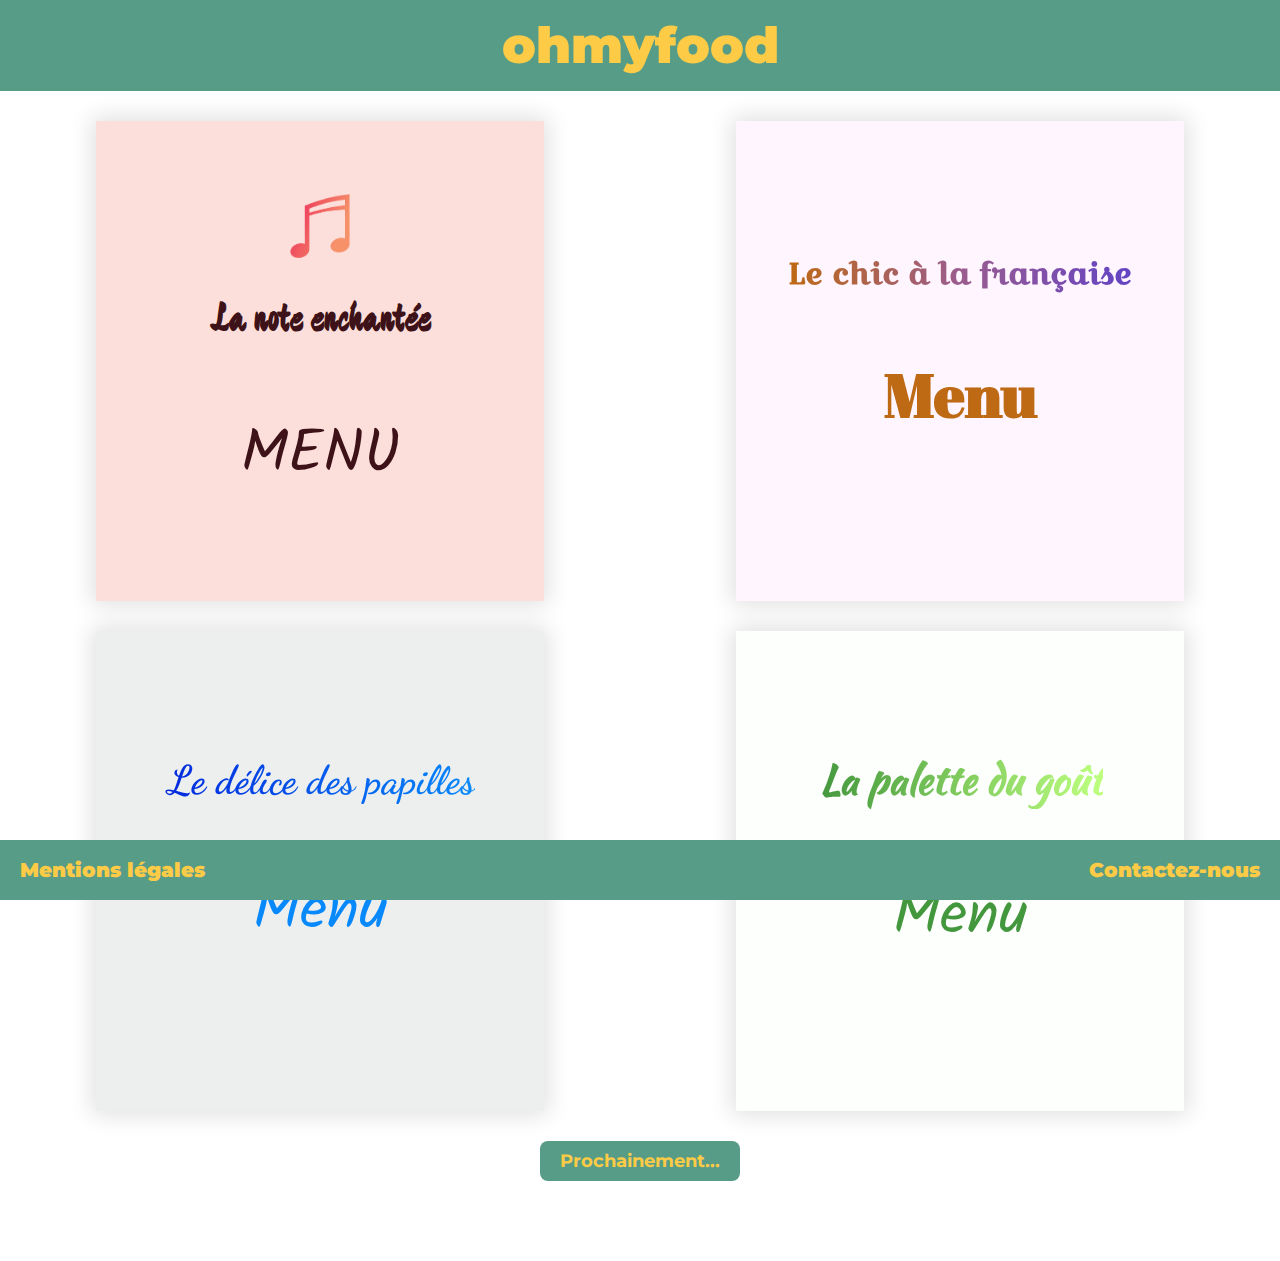
<file: index.html>
<!DOCTYPE html>
<html lang="fr">
    <head>
        <meta charset="utf-8">
        <meta name="viewport" content="width=device-width, initial-scale=1">
        <title>Ohmyfood</title>
        <link rel="stylesheet" type="text/css" href="css/style.css">
        <link href="https://fonts.googleapis.com/css2?family=Kaushan+Script&display=swap" rel="stylesheet">
        <link href="https://fonts.googleapis.com/css?family=Croissant+One&display=swap" rel="stylesheet">
        <link href="https://fonts.googleapis.com/css?family=Devonshire&display=swap" rel="stylesheet">
        <link href="https://fonts.googleapis.com/css?family=Montserrat:700&display=swap" rel="stylesheet"> 
        <link href="https://fonts.googleapis.com/css?family=Dancing+Script&display=swap" rel="stylesheet">
        <link href="https://fonts.googleapis.com/css?family=Kalam&display=swap" rel="stylesheet">
        <link href="https://fonts.googleapis.com/css?family=Abril+Fatface&display=swap" rel="stylesheet">
        <link href="https://fonts.googleapis.com/css?family=Gelasio&display=swap" rel="stylesheet">
    </head>
    <body>
        <header class="backgroundedcontent">
            <h1><a href="index.html" class="backgroundedcontent logo">ohmyfood</a></h1>
        </header>
        <main class="containermenu">
            <section class="containermenu1_2 ">
                <div class="containermenu1_2--note menu">
                    <a href="menu1.html" class="titre--lien note">
                        <div class="contenu">
                            <img class="note1" src="Images/note_musique.png" alt="note de musique"/>
                            <h2 class="note">La note enchantée</h2>
                            <p>MENU</p>
                        </div>
                    </a>
                </div>
                <div class="containermenu1_2--chic menu">
                    <a href="menu2.html" class="titre--lien chic">
                        <div class="contenu">
                            <h2 class="chic">Le chic à la française</h2>
                            <p>Menu</p>
                        </div>
                    </a>
                </div>
            </section>
            <section class="containermenu3_4"> 
                <div class="containermenu3_4--delice menu">
                    <a href="menu3.html" class="titre--lien delice">
                        <div class="contenu">
                            <h2 class="delice">Le délice des papilles</h2>
                            <p>Menu</p>
                        </div>
                    </a>
                </div>
                <div class="containermenu3_4--palette menu">
                    <a href="menu4.html" class="titre--lien palette">
                        <div class="contenu">
                            <h2 class="palette">La palette du goût</h2>
                            <p>Menu</p>
                        </div>
                    </a>
                </div>
            </section>
        </main><!--fin container menu-->
        <div class="backgroundedcontent prochain">
            <p> Prochainement  <span>.</span><span>.</span><span>.</span></p>
        </div><!--fin prochainement-->
        <footer class="backgroundedcontent foot">
            <div>
                <a href="mention.html" class="backgroundedcontent foot__lien--animation">Mentions légales</a>
            </div>
            <div>
                <a href="mailto:ohmyfood@ooo.com" class="backgroundedcontent foot__lien--animation">Contactez-nous</a>
            </div>
        </footer>
    </body>
</html>
</file>
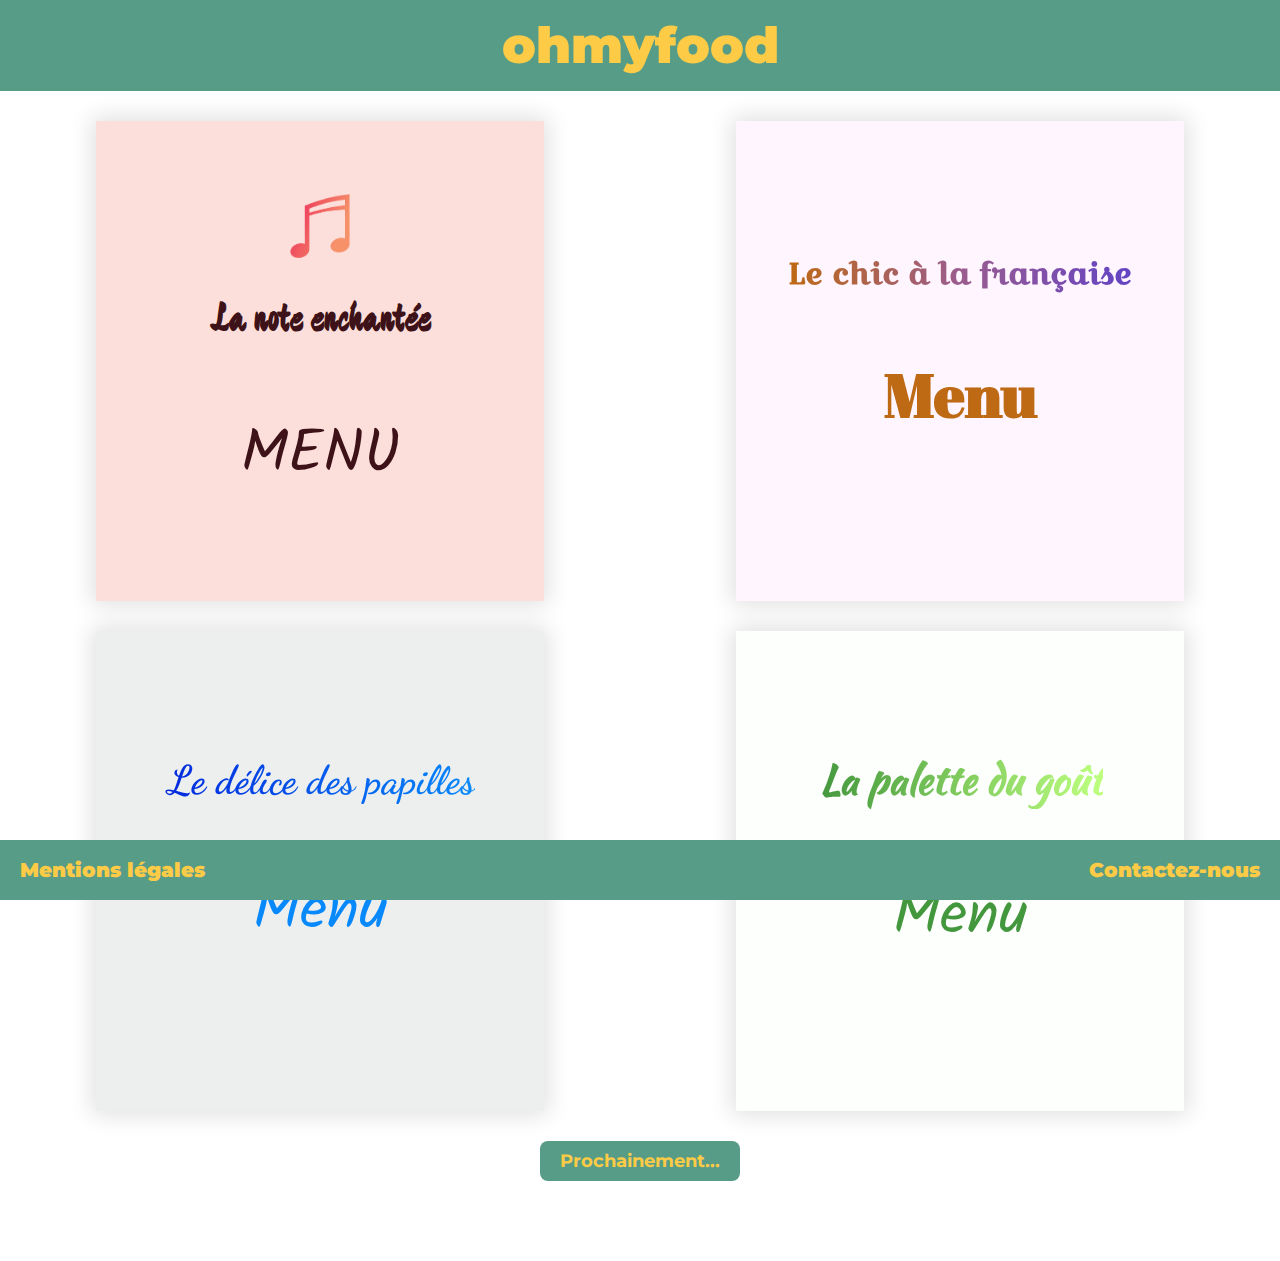
<file: accueil.html>
<!DOCTYPE html>
<html lang="fr">
    <head>
        <meta charset="utf-8">
        <meta name="viewport" content="width=device-width, initial-scale=1">
        <title>Ohmyfood</title>
        <link rel="stylesheet" type="text/css" href="css/style.css">
        <link href="https://fonts.googleapis.com/css2?family=Kaushan+Script&display=swap" rel="stylesheet">
        <link href="https://fonts.googleapis.com/css?family=Croissant+One&display=swap" rel="stylesheet">
        <link href="https://fonts.googleapis.com/css?family=Devonshire&display=swap" rel="stylesheet">
        <link href="https://fonts.googleapis.com/css?family=Montserrat:700&display=swap" rel="stylesheet"> 
        <link href="https://fonts.googleapis.com/css?family=Dancing+Script&display=swap" rel="stylesheet">
        <link href="https://fonts.googleapis.com/css?family=Kalam&display=swap" rel="stylesheet">
        <link href="https://fonts.googleapis.com/css?family=Abril+Fatface&display=swap" rel="stylesheet">
        <link href="https://fonts.googleapis.com/css?family=Gelasio&display=swap" rel="stylesheet">
    </head>
    <body>
        <header class="backgroundedcontent">
            <h1><a href="accueil.html" class="backgroundedcontent logo">ohmyfood</a></h1>
        </header>
        <main class="containermenu">
            <section class="containermenu1_2 ">
                <div class="containermenu1_2--note menu">
                    <a href="menu1.html" class="titre--lien note">
                        <div class="contenu">
                            <img class="note1" src="Images/note_musique.png" alt="note de musique"/>
                            <h2 class="note">La note enchantée</h2>
                            <p>MENU</p>
                        </div>
                    </a>
                </div>
                <div class="containermenu1_2--chic menu">
                    <a href="menu2.html" class="titre--lien chic">
                        <div class="contenu">
                            <h2 class="chic">Le chic à la française</h2>
                            <p>Menu</p>
                        </div>
                    </a>
                </div>
            </section>
            <section class="containermenu3_4"> 
                <div class="containermenu3_4--delice menu">
                    <a href="menu3.html" class="titre--lien delice">
                        <div class="contenu">
                            <h2 class="delice">Le délice des papilles</h2>
                            <p>Menu</p>
                        </div>
                    </a>
                </div>
                <div class="containermenu3_4--palette menu">
                    <a href="menu4.html" class="titre--lien palette">
                        <div class="contenu">
                            <h2 class="palette">La palette du goût</h2>
                            <p>Menu</p>
                        </div>
                    </a>
                </div>
            </section>
        </main><!--fin container menu-->
        <section class="backgroundedcontent prochain">
            <p> Prochainement  <span>.</span><span>.</span><span>.</span></p>
        </section>
        <footer class="backgroundedcontent foot">
            <div>
                <a href="mention.html" class="backgroundedcontent foot__lien--animation">Mentions légales</a>
            </div>
            <div>
                <a href="mailto:ohmyfood@ooo.com" class="backgroundedcontent foot__lien--animation">Contactez-nous</a>
            </div>
        </footer>
    </body>
</html>
</file>
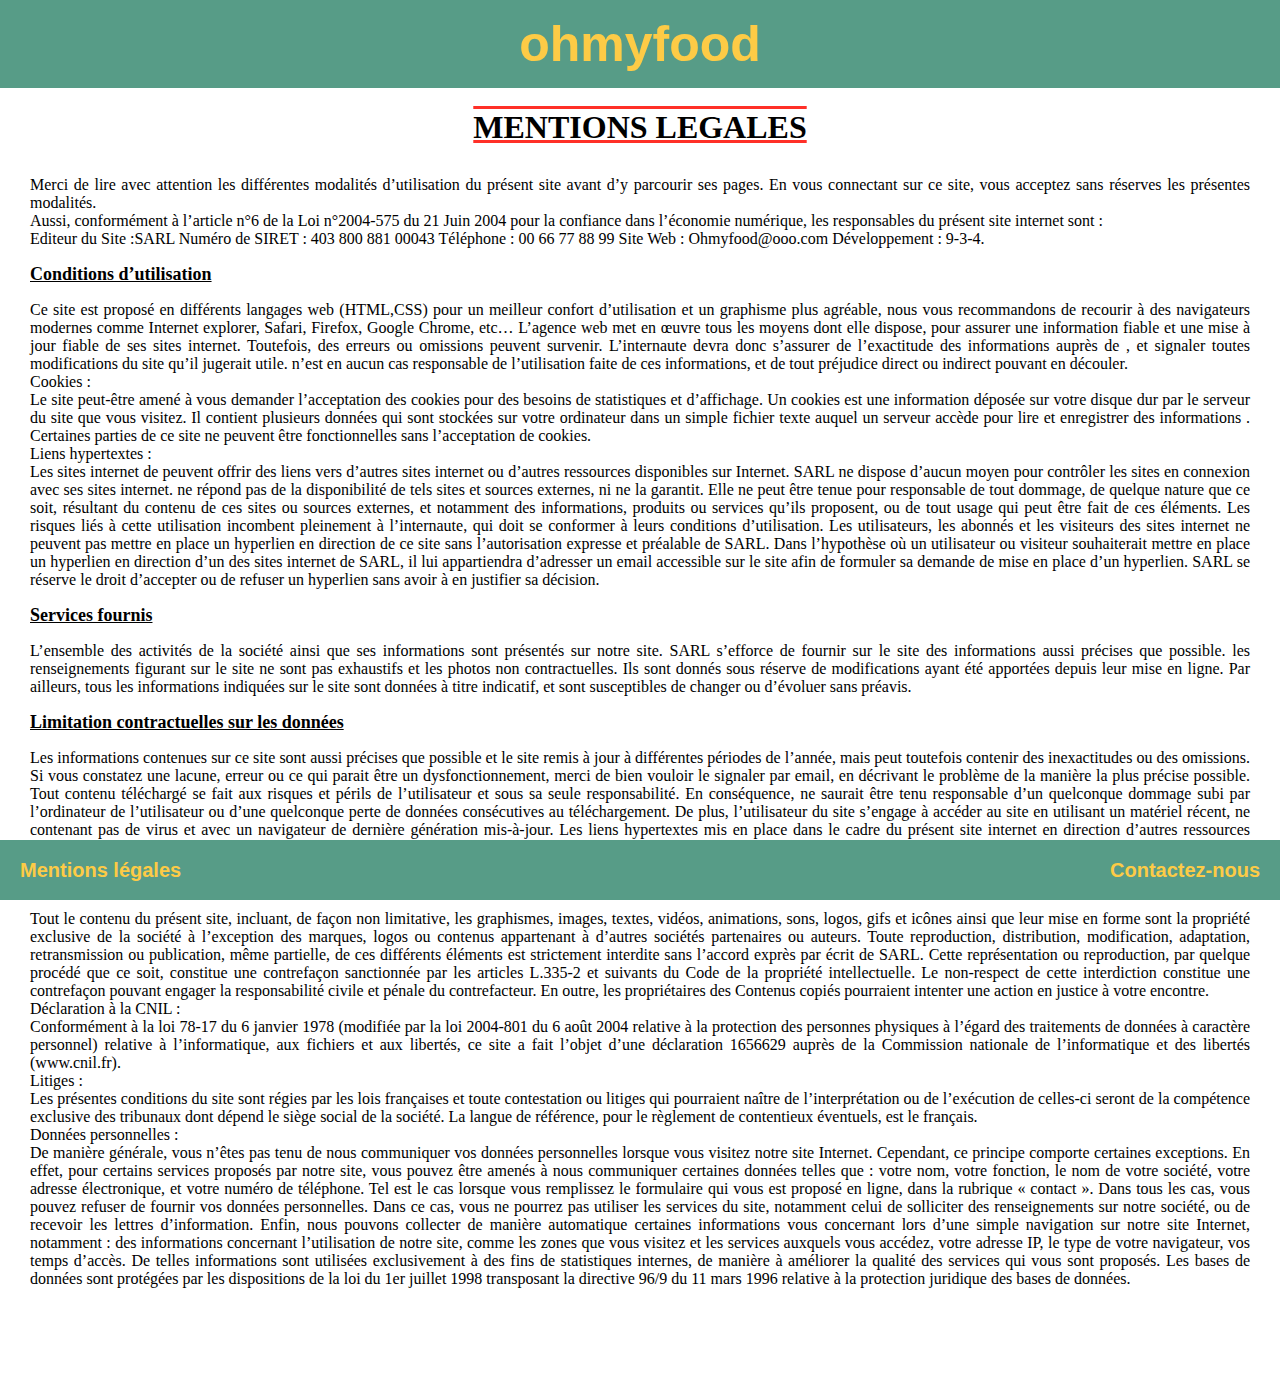
<file: mention.html>
<!DOCTYPE html>
<html lang="fr">
<head>
    <meta charset="UTF-8">
    <meta name="viewport" content="width=device-width, initial-scale=1.0">
    <link rel="stylesheet" type="text/css" href="css/style.css">  
    <title>Mentions legales</title>
</head>
<body>
    <header class="backgroundedcontent">
        <a href="index.html" class="backgroundedcontent logo">ohmyfood</a>
    </header> 
        <h1 class="mentionslegales">MENTIONS LEGALES</h1>
    <article class="mentions">
        <p class="text">Merci de lire avec attention les différentes modalités d’utilisation du présent site avant d’y parcourir ses pages. 
        En vous connectant sur ce site, vous acceptez sans réserves les présentes modalités.</br>
        Aussi, conformément à l’article n°6 de la Loi n°2004-575 du 21 Juin 2004 pour la confiance dans l’économie numérique, les responsables du présent site internet sont :</br>
        Editeur du Site :SARL  Numéro de SIRET : 403 800 881 00043 Téléphone :  00 66 77 88 99 Site Web : Ohmyfood@ooo.com Développement : 9-3-4.</p>          
        <h2 class="paragraphs">Conditions d’utilisation</h2>
            <p class="text">Ce site est proposé en différents langages web (HTML,CSS) pour un meilleur confort d’utilisation et un graphisme plus agréable, nous vous recommandons de recourir à des navigateurs modernes comme Internet explorer, Safari, Firefox, Google Chrome, etc…
            L’agence web met en œuvre tous les moyens dont elle dispose, pour assurer une information fiable et une mise à jour fiable de ses sites internet. Toutefois, des erreurs ou omissions peuvent survenir. 
            L’internaute devra donc s’assurer de l’exactitude des informations auprès de , et signaler toutes modifications du site qu’il jugerait utile. n’est en aucun cas responsable de l’utilisation faite de ces informations, et de tout préjudice direct ou indirect pouvant en découler.</br>
            Cookies :</br>
            Le site peut-être amené à vous demander l’acceptation des cookies pour des besoins de statistiques et d’affichage. 
            Un cookies est une information déposée sur votre disque dur par le serveur du site que vous visitez. Il contient plusieurs données qui sont stockées sur votre ordinateur dans un simple fichier texte auquel un serveur accède pour lire et enregistrer des informations . 
            Certaines parties de ce site ne peuvent être fonctionnelles sans l’acceptation de cookies.</br>
            Liens hypertextes :</br>
            Les sites internet de peuvent offrir des liens vers d’autres sites internet ou d’autres ressources disponibles sur Internet. SARL ne dispose d’aucun moyen pour contrôler les sites en connexion avec ses sites internet. ne répond pas de la disponibilité de tels sites et sources externes, ni ne la garantit. 
            Elle ne peut être tenue pour responsable de tout dommage, de quelque nature que ce soit, résultant du contenu de ces sites ou sources externes, et notamment des informations, produits ou services qu’ils proposent, ou de tout usage qui peut être fait de ces éléments.
            Les risques liés à cette utilisation incombent pleinement à l’internaute, qui doit se conformer à leurs conditions d’utilisation.
            Les utilisateurs, les abonnés et les visiteurs des sites internet  ne peuvent pas mettre en place un hyperlien en direction de ce site sans l’autorisation expresse et préalable de SARL.
            Dans l’hypothèse où un utilisateur ou visiteur souhaiterait mettre en place un hyperlien en direction d’un des sites internet de SARL, il lui appartiendra d’adresser un email accessible sur le site afin de formuler sa demande de mise en place d’un hyperlien. 
            SARL se réserve le droit d’accepter ou de refuser un hyperlien sans avoir à en justifier sa décision.</p>
        <h2 class="paragraphs">Services fournis</h2>
            <p class="text">L’ensemble des activités de la société ainsi que ses informations sont présentés sur notre site.
            SARL s’efforce de fournir sur le site des informations aussi précises que possible. les renseignements figurant sur le site ne sont pas exhaustifs et les photos non contractuelles. 
            Ils sont donnés sous réserve de modifications ayant été apportées depuis leur mise en ligne. 
            Par ailleurs, tous les informations indiquées sur le site sont données à titre indicatif, et sont susceptibles de changer ou d’évoluer sans préavis.</p>
        <h2 class="paragraphs">Limitation contractuelles sur les données</h2>
            <p class="text">Les informations contenues sur ce site sont aussi précises que possible et le site remis à jour à différentes périodes de l’année, mais peut toutefois contenir des inexactitudes ou des omissions. Si vous constatez une lacune, erreur ou ce qui parait être un dysfonctionnement, merci de bien vouloir le signaler par email, en décrivant le problème de la manière la plus précise possible.
            Tout contenu téléchargé se fait aux risques et périls de l’utilisateur et sous sa seule responsabilité. En conséquence, ne saurait être tenu responsable d’un quelconque dommage subi par l’ordinateur de l’utilisateur ou d’une quelconque perte de données consécutives au téléchargement.
            De plus, l’utilisateur du site s’engage à accéder au site en utilisant un matériel récent, ne contenant pas de virus et avec un navigateur de dernière génération mis-à-jour.
            Les liens hypertextes mis en place dans le cadre du présent site internet en direction d’autres ressources présentes sur le réseau Internet ne sauraient engager la responsabilité de SARL.</p>
        <h2 class="paragraphs">Propriété intellectuelle</h2>
            <p class="text">Tout le contenu du présent site, incluant, de façon non limitative, les graphismes, images, textes, vidéos, animations, sons, logos, gifs et icônes ainsi que leur mise en forme sont la propriété exclusive de la société à l’exception des marques, logos ou contenus appartenant à d’autres sociétés partenaires ou auteurs.
            Toute reproduction, distribution, modification, adaptation, retransmission ou publication, même partielle, de ces différents éléments est strictement interdite sans l’accord exprès par écrit de SARL. Cette représentation ou reproduction, par quelque procédé que ce soit, constitue une contrefaçon sanctionnée par les articles L.335-2 et suivants du Code de la propriété intellectuelle.
            Le non-respect de cette interdiction constitue une contrefaçon pouvant engager la responsabilité civile et pénale du contrefacteur. En outre, les propriétaires des Contenus copiés pourraient intenter une action en justice à votre encontre.</br>
            Déclaration à la CNIL :</br>
            Conformément à la loi 78-17 du 6 janvier 1978 (modifiée par la loi 2004-801 du 6 août 2004 relative à la protection des personnes physiques à l’égard des traitements de données à caractère personnel) relative à l’informatique, aux fichiers et aux libertés, ce site a fait l’objet d’une déclaration 1656629 auprès de la Commission nationale de l’informatique et des libertés (www.cnil.fr).</br>
            Litiges :</br>
            Les présentes conditions du site sont régies par les lois françaises et toute contestation ou litiges qui pourraient naître de l’interprétation ou de l’exécution de celles-ci seront de la compétence exclusive des tribunaux dont dépend le siège social de la société. La langue de référence, pour le règlement de contentieux éventuels, est le français.</br>
            Données personnelles :</br>
            De manière générale, vous n’êtes pas tenu de nous communiquer vos données personnelles lorsque vous visitez notre site Internet.
            Cependant, ce principe comporte certaines exceptions. En effet, pour certains services proposés par notre site, vous pouvez être amenés à nous communiquer certaines données telles que : votre nom, votre fonction, le nom de votre société, votre adresse électronique, et votre numéro de téléphone. Tel est le cas lorsque vous remplissez le formulaire qui vous est proposé en ligne, dans la rubrique « contact ».
            Dans tous les cas, vous pouvez refuser de fournir vos données personnelles. Dans ce cas, vous ne pourrez pas utiliser les services du site, notamment celui de solliciter des renseignements sur notre société, ou de recevoir les lettres d’information.
            Enfin, nous pouvons collecter de manière automatique certaines informations vous concernant lors d’une simple navigation sur notre site Internet, notamment : des informations concernant l’utilisation de notre site, comme les zones que vous visitez et les services auxquels vous accédez, votre adresse IP, le type de votre navigateur, vos temps d’accès.
            De telles informations sont utilisées exclusivement à des fins de statistiques internes, de manière à améliorer la qualité des services qui vous sont proposés. Les bases de données sont protégées par les dispositions de la loi du 1er juillet 1998 transposant la directive 96/9 du 11 mars 1996 relative à la protection juridique des bases de données.</p>
    </article>
    <footer class="backgroundedcontent foot">
        <div>
            <a href="mention.html" class="backgroundedcontent foot__lien--animation">Mentions légales</a>
        </div>
        <div>
            <a href="mailto:ohmyfood@ooo.com" class="backgroundedcontent foot__lien--animation">Contactez-nous</a>
        </div>
    </footer>
</body>
</html>
</file>
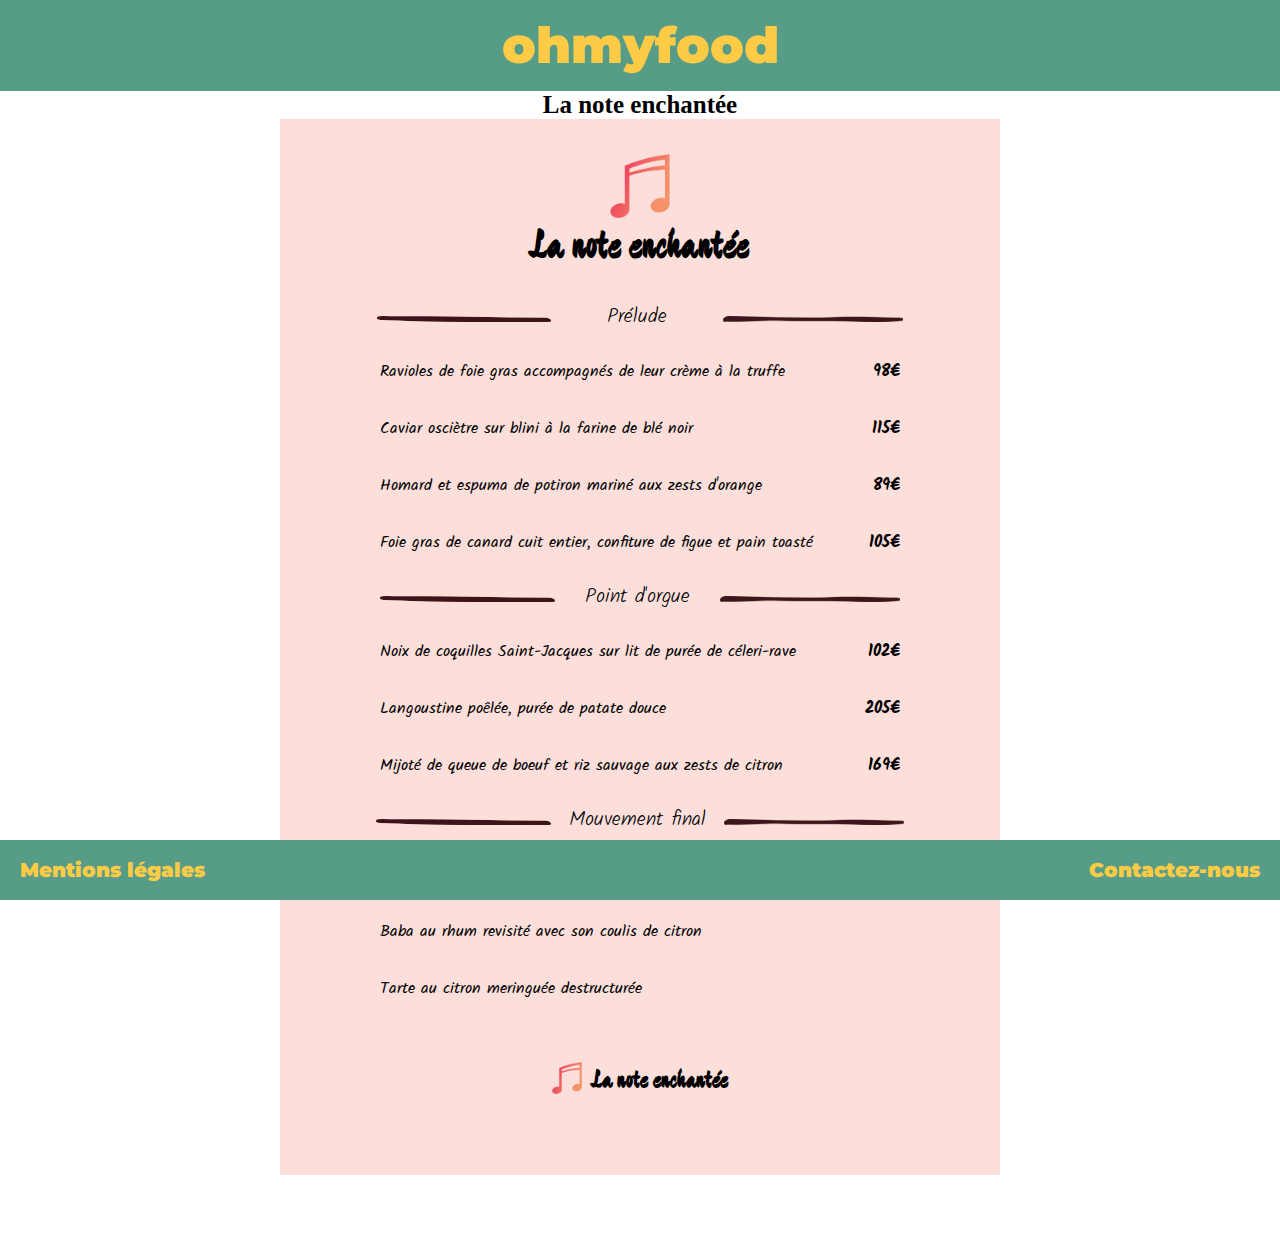
<file: menu1.html>
<!DOCTYPE html>
<html lang="fr">
<head>
    <meta charset="UTF-8">
    <meta name="viewport" content="width=device-width, initial-scale=1.0">
    <link rel="stylesheet" type="text/css" href="css/style.css">
    <link href="https://fonts.googleapis.com/css?family=Devonshire&display=swap" rel="stylesheet">
    <link href="https://fonts.googleapis.com/css?family=Montserrat:700&display=swap" rel="stylesheet">
    <link href="https://fonts.googleapis.com/css?family=Kalam&display=swap" rel="stylesheet">
    <title>La note enchantée</title>
</head>
    <body>
    <header class="backgroundedcontent">
        <a href="index.html" class="backgroundedcontent logo">ohmyfood</a>
    </header>    
    <aside class="titlemenu">La note enchantée</aside>
        <main class="containerprincipal note">
            <img class="note1" src="Images/note_musique.png" alt="note de musique"/>
            <h1 class="title note">La note enchantée</h1>
                <section class="description note">
                    <div class="center">
                        <img class="trait1note entree" src="Images/Trait1note.png" alt="trait séparateur"/>
                        <h2 class="etape entreenote">Prélude</h2>
                        <img class="trait2note entree" src="Images/Trait2note.png" alt="trait séparateur"/>
                    </div><!--fin center-->
                    <div class="containerentree">
                        <div class="container1">
                            <p class="entree">Ravioles de foie gras accompagnés de leur crème à la truffe</p>
                            <p class="prix">98€</p>
                        </div><!--fin container1-->
                        <div class="container2">
                            <p class="entree">Caviar osciètre sur blini à la farine de blé noir</p>
                            <p class="prix">115€</p>
                        </div><!--fin container2-->
                        <div class="container3">
                            <p class="entree">Homard et espuma de potiron mariné aux zests d'orange</p>
                            <p class="prix">89€</p>
                        </div><!--fin container3-->
                        <div class="container4">
                            <p class="entree">Foie gras de canard cuit entier, confiture de figue et pain toasté</p>
                            <p class="prix">105€</p>
                        </div><!--fin container4-->
                    </div><!--fin containerentree-->
                    <div class="center">
                        <img class="trait1note plat" src="Images/Trait1note.png" alt="trait séparateur"/>
                        <h2 class="etape platnote">Point d'orgue</h2>
                        <img class="trait2note plat" src="Images/Trait2note.png" alt="trait séparateur"/>
                    </div><!--fin center-->
                    <div class="containerplat">
                        <div class="container1">
                            <p class="plat">Noix de coquilles Saint-Jacques sur lit de purée de céleri-rave</p>
                            <p class="prix">102€</p>
                        </div><!--fin container1-->
                        <div class="container2">
                            <p class="plat">Langoustine poêlée, purée de patate douce</p>
                            <p class="prix">205€</p>
                        </div><!--fin container 2-->
                        <div class="container3">    
                            <p class="plat">Mijoté de queue de boeuf et riz sauvage aux zests de citron</p>
                            <p class="prix">169€</p>
                        </div><!--fin container3-->
                    </div><!--fin containerPlat-->
                    <div class="center">
                        <img class="trait1note dessert" src="Images/Trait1note.png" alt="trait séparateur"/>
                        <h2 class="etape dessertnote">Mouvement final</h2>
                        <img class="trait2note dessert" src="Images/Trait2note.png" alt="trait séparateur"/>
                    </div><!--fin center-->
                    <div class="containerdessert">
                        <p class="container1">Macaron noisette et chocolat, glace au caramel brun et sel de Guérande</p>
                        <p class="container2">Baba au rhum revisité avec son coulis de citron</p>
                        <p class="container3">Tarte au citron meringuée destructurée</p>
                    </div><!--fin container dessert-->
                </section> <!--fin description-->          
            <aside class="notemusic">
                <img class="note2" src="Images/note_musique.png" alt="note de musique"/>  <span class="note"> La note enchantée</span>
            </aside><!--fin notemusic-->        
        </main><!--fin containerprincipal-->        
        <footer class="backgroundedcontent foot">
            <div>
                <a href="mention.html" class="backgroundedcontent foot__lien--animation">Mentions légales</a>
            </div><!--fin mention-->
            <div>
                <a href="mailto:ohmyfood@ooo.com" class="backgroundedcontent foot__lien--animation">Contactez-nous</a>
            </div><!--fin contact-->
        </footer>
    </body>
</html>
</file>
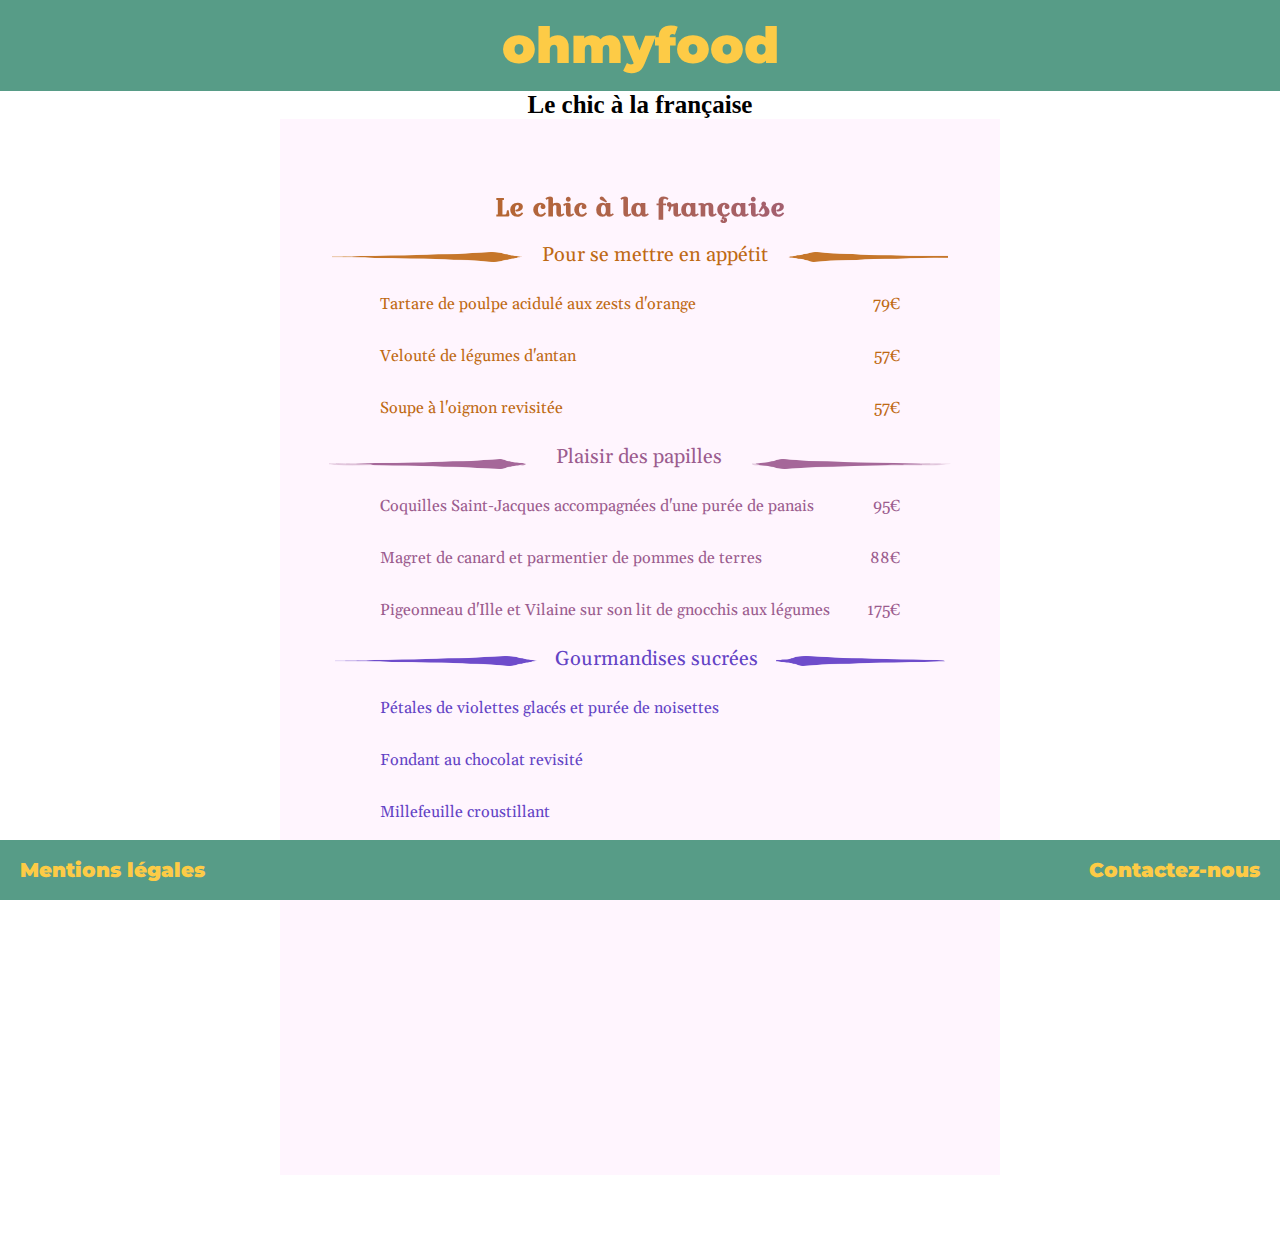
<file: menu2.html>
<!DOCTYPE html>
<html lang="fr">
<head>
    <meta charset="UTF-8">
    <meta name="viewport" content="width=device-width, initial-scale=1.0">
    <link rel="stylesheet" type="text/css" href="css/style.css">
    <link href="https://fonts.googleapis.com/css?family=Montserrat:700&display=swap" rel="stylesheet">
    <link href="https://fonts.googleapis.com/css?family=Croissant+One&display=swap" rel="stylesheet">
    <link href="https://fonts.googleapis.com/css?family=Gelasio&display=swap" rel="stylesheet">
    <title>Le chic à la française</title>
</head>
<body>
    <header class="backgroundedcontent">
        <a href="index.html" class="backgroundedcontent logo">ohmyfood</a>
    </header>
    <aside class="titlemenu">Le chic à la française</aside>
        <main class="containerprincipal chic">
            <h1 class="title chic">Le chic à la française</h1>
                <section class="description chic">
                    <div class="center">
                        <img class="trait1chic entree" src="Images/Trait1chic.png" alt="trait séparateur"/>
                        <h2 class="etape entreechic">Pour se mettre en appétit</h2>
                        <img class="trait2chic entree" src="Images/Trait2chic.png" alt="trait séparateur"/>
                    </div><!--fin center-->
                    <div class="containerentree chic">
                        <div class="container1">
                            <p class="entree">Tartare de poulpe acidulé aux zests d'orange</p>
                            <p class="prix">79€</p>
                        </div><!--fin container1-->
                        <div class="container2">
                            <p class="entree">Velouté de légumes d'antan</p>
                            <p class="prix">57€</p>
                        </div><!--fin container2-->
                        <div class="container3">
                            <p class="entree">Soupe à l'oignon revisitée</p>
                            <p class="prix">57€</p>
                        </div><!--fin caontainer3-->
                    </div><!--fin conatinerentree-->
                    <div class="center">
                        <img class="trait3chic plat" src="Images/Trait3chic.png" alt="trait séparateur"/>
                        <h2 class="etape platchic">Plaisir des papilles</h2>
                        <img class="trait4chic plat" src="Images/Trait4chic.png" alt="trait séparateur"/>
                    </div><!--fin center-->
                <div class="containerplat chic">
                    <div class="container1">
                        <p class="plat">Coquilles Saint-Jacques accompagnées d'une purée de panais</p>
                        <p class="prix">95€</p>
                    </div><!--fin container1-->
                    <div class="container2">
                        <p class="plat">Magret de canard et parmentier de pommes de terres</p>
                        <p class="prix">88€</p>
                    </div><!--fin container2-->
                    <div class="container3">
                        <p class="plat">Pigeonneau d'Ille et Vilaine sur son lit de gnocchis aux légumes</p>
                        <p class="prix">175€</p>
                    </div><!--fin cotainer3-->
                </div><!--fin cantainerplat-->
                <div class="center">
                    <img class="trait5chic dessert" src="Images/Trait5chic.png" alt="trait séparateur"/>
                    <h2 class="etape dessertchic">Gourmandises sucrées</h2>
                    <img class="trait6chic dessert" src="Images/Trait6chic.png" alt="trait séparateur"/>
                </div><!--fin center-->
                <div class="containerdessert chic">
                    <p class="container1">Pétales de violettes glacés et purée de noisettes</p>
                    <p class="container2">Fondant au chocolat revisité</p>
                    <p class="container3">Millefeuille croustillant</p>
                </div><!--fin containerdessert-->
            </section><!--fin description-->
        </main><!--fin containerprincipal-->
        <footer class="backgroundedcontent foot">
            <div>
                <a href="mention.html" class="backgroundedcontent foot__lien--animation">Mentions légales</a>
            </div><!--fin mention-->
            <div>
                <a href="mailto:ohmyfood@ooo.com" class="backgroundedcontent foot__lien--animation">Contactez-nous</a>
            </div><!--fin contact-->
        </footer>
</body>
</html>
</file>
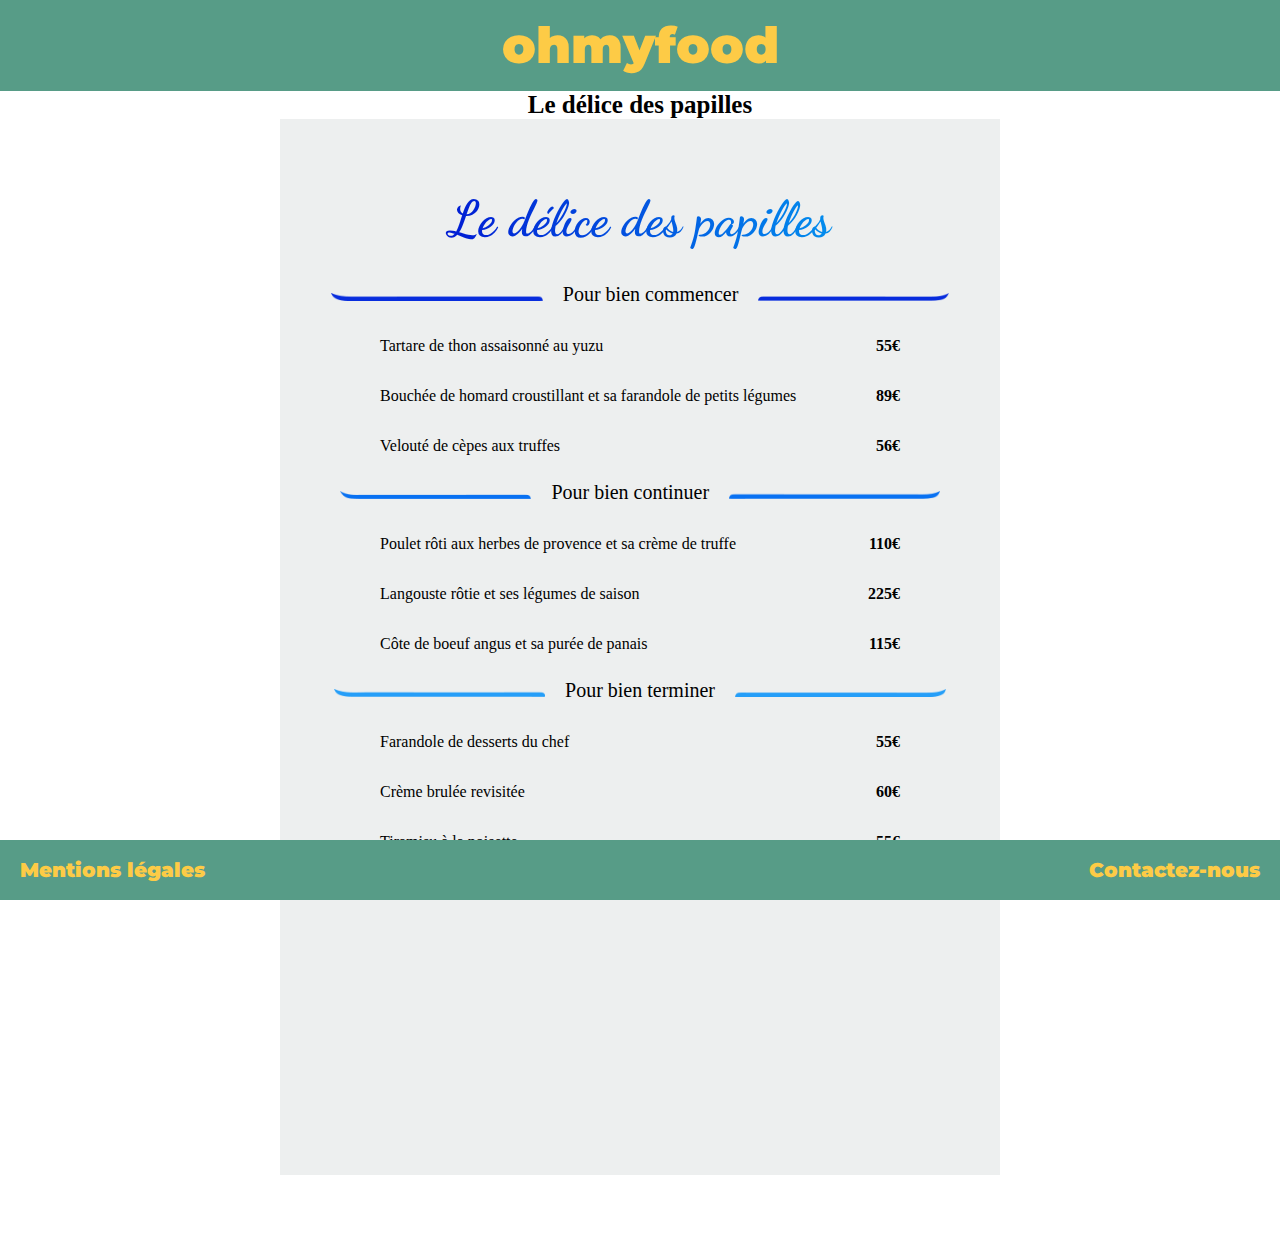
<file: menu3.html>
<!DOCTYPE html>
<html lang="fr">
<head>
    <meta charset="UTF-8">
    <meta name="viewport" content="width=device-width, initial-scale=1.0">
    <link rel="stylesheet" type="text/css" href="css/style.css">
    <link href="https://fonts.googleapis.com/css?family=Montserrat:700&display=swap" rel="stylesheet">
    <link href="https://fonts.googleapis.com/css?family=Dancing+Script&display=swap" rel="stylesheet">
    <link href="https://fonts.googleapis.com/css?family=Kalam&display=swap" rel="stylesheet">  
    <title>Le délice des papilles</title>
</head>
<body>
    <header class="backgroundedcontent">
        <a href="index.html" class="backgroundedcontent logo">ohmyfood</a>
    </header>
    <aside class="titlemenu">Le délice des papilles</aside>
        <main class="containerprincipal delice">
        <h1 class="title delice">Le délice des papilles</h1>
            <section class="description delice">
                <div class="center">
                    <img class="trait1delice entree" src="Images/Trait1delice.png" alt="trait séparateur"/>   
                    <h2 class="etape entreedelice">Pour bien commencer</h2>
                    <img class="trait2delice entree" src="Images/Trait2delice.png" alt="trait séparateur"/>
                </div><!--fin center-->
                    <div class="containerentree">
                        <div class="container1">        
                            <p class="entree">Tartare de thon assaisonné au yuzu</p>
                            <p class="prix">55€</p>
                        </div><!--fin container1-->
                        <div class="container2">
                            <p class="entree">Bouchée de homard croustillant et sa farandole de petits légumes</p>
                            <p class="prix">89€</p>
                        </div><!--fin container2-->
                        <div class="container3">
                            <p class="entree">Velouté de cèpes aux truffes</p>
                            <p class="prix">56€</p>
                        </div><!--fin container3-->
                    </div><!--fin containerentree-->
                    <div class="center">
                        <img class="trait3delice plat" src="Images/Trait3delice.png" alt="trait séparateur"/>
                        <h2 class="etape platdelice">Pour bien continuer</h2>
                        <img class="trait4delice plat" src="Images/Trait4delice.png" alt="trait séparateur"/>
                    </div><!--fin center-->
                    <div class="containerplat">    
                        <div class="container1">
                            <p class="plat">Poulet rôti aux herbes de provence et sa crème de truffe</p>
                            <p class="prix">110€</p>
                        </div><!--fin container1-->
                        <div class="container2">
                            <p class="plat">Langouste rôtie et ses légumes de saison</p>
                            <p class="prix">225€</p>
                        </div><!--fin container2-->
                        <div class="container3">
                            <p class="plat">Côte de boeuf angus et sa purée de panais</p>
                            <p class="prix">115€</p>
                        </div><!--fin container3-->
                    </div><!--fin containerplat-->
                    <div class="center">
                        <img class="trait5delice dessert" src="Images/Trait5delice.png" alt="trait séparateur"/>
                        <h2 class="etape dessertdelice">Pour bien terminer</h2>
                        <img class="trait6delice dessert" src="Images/Trait6delice.png" alt="trait séparateur"/>
                    </div><!--fin center-->
                    <div class="containerdessert">
                        <div class="container1">
                            <p class="dessert">Farandole de desserts du chef</p>
                            <p class="prix">55€</p>
                        </div><!--fin container1-->
                        <div class="container2">
                            <p class="dessert">Crème brulée revisitée</p>
                            <p class="prix">60€</p>
                        </div><!--fin container2-->
                        <div class="container3">
                            <p class="dessert">Tiramisu à la noisette</p>
                            <p class="prix">55€</p>
                        </div><!--fin container3-->
                    </div><!--fin containerdessert-->    
                </section><!--fin description-->
        </main><!--fin containerprincipal-->
    <footer class="backgroundedcontent foot">
        <div>
            <a href="mention.html" class="backgroundedcontent foot__lien--animation">Mentions légales</a>
        </div><!--fin mention-->
        <div>
            <a href="mailto:ohmyfood@ooo.com" class="backgroundedcontent foot__lien--animation">Contactez-nous</a>
        </div><!--fin contact-->
    </footer>
</body>
</html>
</file>
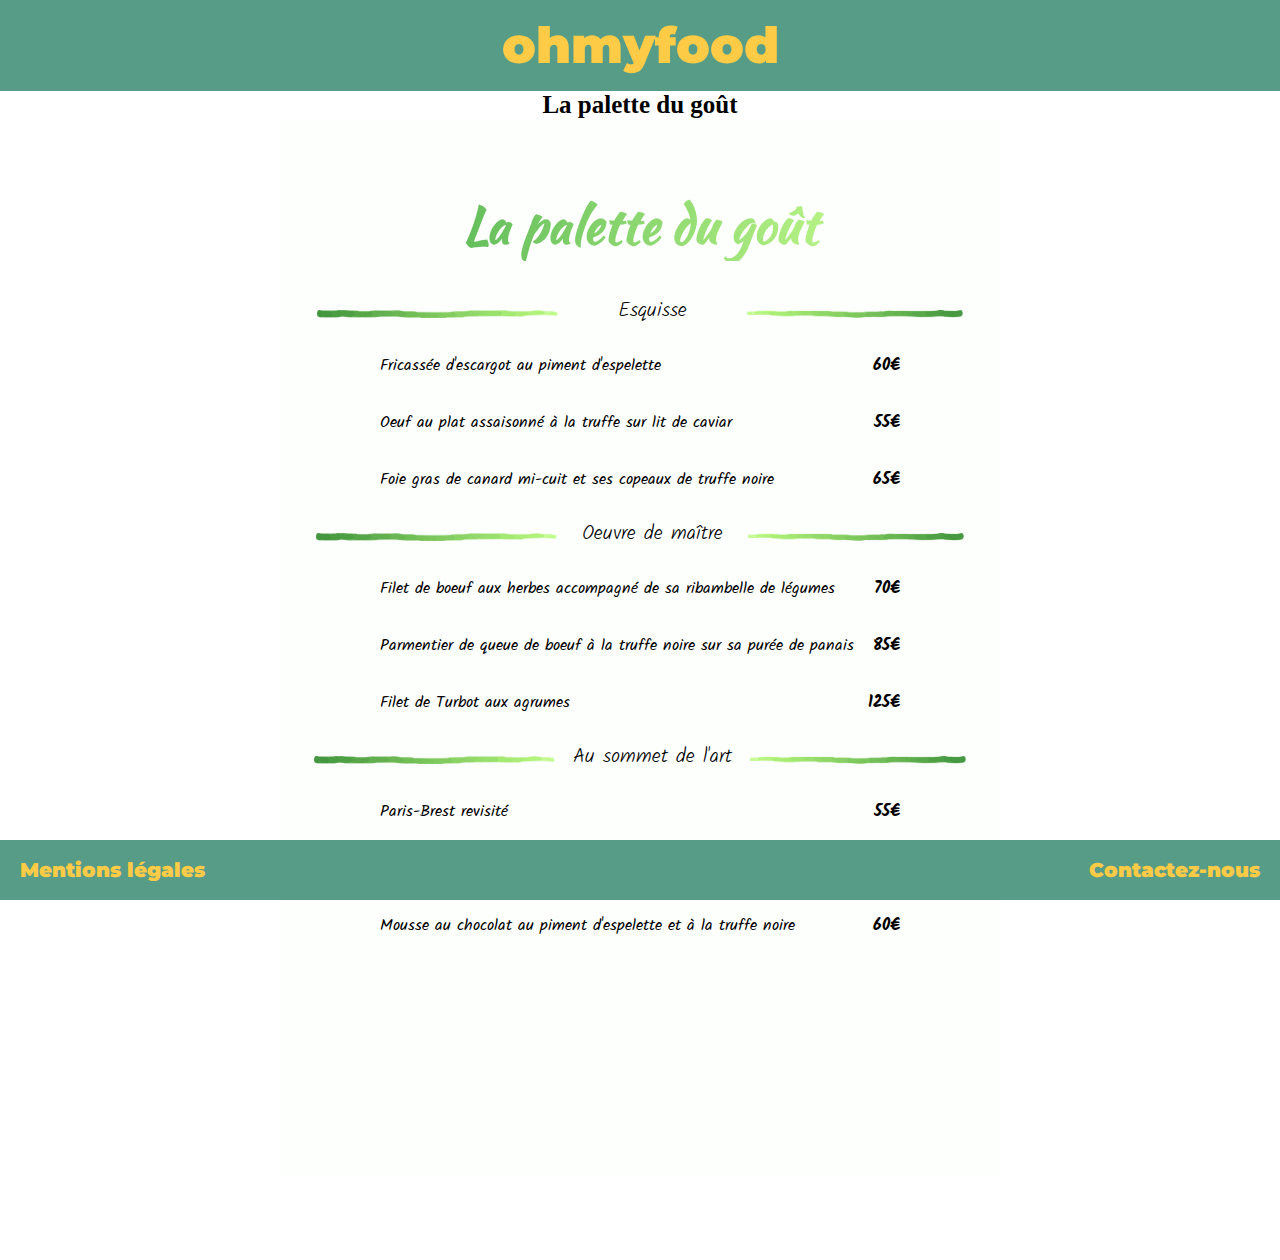
<file: menu4.html>
<!DOCTYPE html>
<html lang="fr">
<head>
    <meta charset="UTF-8">
    <meta name="viewport" content="width=device-width, initial-scale=1.0">
    <link rel="stylesheet" type="text/css" href="css/style.css">
    <link href="https://fonts.googleapis.com/css?family=Montserrat:700&display=swap" rel="stylesheet">
    <link href="https://fonts.googleapis.com/css2?family=Kaushan+Script&display=swap" rel="stylesheet">  
    <link href="https://fonts.googleapis.com/css?family=Kalam&display=swap" rel="stylesheet">
    <title>La palette du goût</title>
</head>
<body>
    <header class="backgroundedcontent">
        <a href="index.html" class="backgroundedcontent logo">ohmyfood</a>
    </header>
    <aside class="titlemenu">La palette du goût</aside>
        <main class="containerprincipal palette">
        <h1 class="title palette">La palette du goût</h1>
            <section class="description palette">
                <div class="center">
                    <img class="trait1palette entree" src="Images/Trait1palette.png" alt="trait séparateur"/>   
                    <h2 class="etape entreepalette">Esquisse</h2>
                    <img class="trait2palette entree" src="Images/Trait2palette.png" alt="trait séparateur"/>
                </div><!--fin center-->
                    <div class="containerentree">
                        <div class="container1">
                            <p class="entree">Fricassée d'escargot au piment d'espelette</p>
                            <p class="prix">60€</p>
                        </div><!--fin container1-->
                        <div class="container2">
                            <p class="entree">Oeuf au plat assaisonné à la truffe sur lit de caviar</p>
                            <p class="prix">55€</p>
                        </div><!--fin container2-->
                        <div class="container3">
                            <p class="entree">Foie gras de canard mi-cuit et ses copeaux de truffe noire</p>
                            <p class="prix">65€</p>
                        </div><!--fin container3-->
                    </div><!--fin containerentree-->
                    <div class="center">
                        <img class="trait1palette plat" src="Images/Trait1palette.png" alt="trait séparateur"/>
                        <h2 class="etape platpalette">Oeuvre de maître</h2>
                        <img class="trait2palette plat" src="Images/Trait2palette.png" alt="trait séparateur"/>
                    </div><!--fin center-->
                    <div class="containerplat">
                        <div class="container1">    
                            <p class="plat">Filet de boeuf aux herbes accompagné de sa ribambelle de légumes</p>
                            <p class="prix">70€</p>
                        </div><!--fin container1-->
                        <div class="container2">
                            <p class="plat">Parmentier de queue de boeuf à la truffe noire sur sa purée de panais</p>
                            <p class="prix">85€</p>
                        </div><!--fin container2-->
                        <div class="container3">
                            <p class="plat">Filet de Turbot aux agrumes</p>
                            <p class="prix">125€</p>
                        </div><!--fin container3-->
                    </div><!--fin containerplat-->
                    <div class="center">
                        <img class="trait1palette dessert" src="Images/Trait1palette.png" alt="trait séparateur"/>
                        <h2 class="etape dessertpalette">Au sommet de l'art</h2>
                        <img class="trait2palette dessert" src="Images/Trait2palette.png" alt="trait séparateur"/>
                    </div><!--fin center-->
                    <div class="containerdessert">
                        <div class="container1">
                            <p class="dessert">Paris-Brest revisité</p>
                            <p class="prix">55€</p>
                        </div><!--fin container1-->
                        <div class="container2">
                            <p class="dessert">Macaron au chocolat d'exception et glace à la vanille de Madagascar</p>
                            <p class="prix">65€</p>
                        </div><!--fin container2-->
                        <div class="container3">
                            <p class="dessert">Mousse au chocolat au piment d'espelette et à la truffe noire</p>
                            <p class="prix">60€</p>
                        </div><!--fin container3-->
                    </div><!--fin containerdessert-->
            </section><!--fin description-->
        </main><!--fin containerprincipal-->
        <footer class="backgroundedcontent foot">
            <div>
                <a href="mention.html" class="backgroundedcontent foot__lien--animation">Mentions légales</a>
            </div><!--fin mention-->
            <div>
                <a href="mailto:ohmyfood@ooo.com" class="backgroundedcontent foot__lien--animation">Contactez-nous</a>
            </div><!--fin contact-->
        </footer>   
</body>
</html>
</file>
<file: css/style.css>
.prochain span {
  animation-name: ellipsis;
  animation-duration: 2s;
  animation-iteration-count: infinite;
  animation-fill-mode: both;
}

.prochain span:nth-child(2) {
  animation-delay: 0.4s;
}

.prochain span:nth-child(3) {
  animation-delay: 0.8s;
}

@keyframes ellipsis {
  0% {
    opacity: 0.2;
  }
  20% {
    opacity: 1;
  }
  100% {
    opacity: 0.2;
  }
}
.foot__lien--animation:hover {
  display: block;
  animation: wiggle 0.5s;
  animation-iteration-count: infinite;
}

@keyframes wiggle {
  0% {
    transform: translate(1px, 1px) rotate(0deg);
  }
  10% {
    transform: translate(-1px, -2px) rotate(-1deg);
  }
  20% {
    transform: translate(-3px, 0px) rotate(1deg);
  }
  30% {
    transform: translate(3px, 2px) rotate(0deg);
  }
  40% {
    transform: translate(1px, -1px) rotate(1deg);
  }
  50% {
    transform: translate(-1px, 2px) rotate(-1deg);
  }
  60% {
    transform: translate(-3px, 1px) rotate(0deg);
  }
  70% {
    transform: translate(3px, 1px) rotate(-1deg);
  }
  80% {
    transform: translate(-1px, -1px) rotate(1deg);
  }
  90% {
    transform: translate(1px, 2px) rotate(0deg);
  }
  100% {
    transform: translate(1px, -2px) rotate(-1deg);
  }
}
div.contenu {
  transition: transform 1s;
}

div.contenu:hover {
  transform: scale(1.2);
  opacity: 0.6;
}

h2.etape {
  color: inherit;
  background: linear-gradient(to top, #13e6b8, transparent 10%) no-repeat;
  background-size: 0 100%;
  transition: background-size 0.4s;
}

h2.etape:hover {
  background-size: 100% 100%;
}

body {
  margin: 0;
}

.backgroundedcontent {
  font-family: "Montserrat", sans-serif;
  background-color: #579c87;
  font-weight: bolder;
}
.backgroundedcontent a, .backgroundedcontent.prochain {
  text-decoration: none;
  color: #fdcb46;
}
.backgroundedcontent.foot {
  display: flex;
  flex-direction: row;
  justify-content: space-between;
  align-items: center;
  height: 60px;
  padding: 0px 20px;
  font-size: 20px;
  position: fixed;
  bottom: 0;
  left: 0;
  right: 0;
}

.logo {
  display: flex;
  justify-content: center;
  width: 100%;
  padding: 15px 0px;
  font-size: 50px;
}

.backgroundedcontent h1 {
  margin: 0px;
}

img.note1 {
  width: 60px;
}

.prochain {
  width: 200px;
  height: 40px;
  border-radius: 8px;
  font-size: 18px;
  display: flex;
  justify-content: center;
  align-items: center;
  margin: 15px auto 80px auto;
}

.titre--lien {
  text-decoration: none;
  font-size: 60px;
}

section.containermenu1_2, section.containermenu3_4 {
  display: flex;
  flex-direction: row;
  justify-content: space-around;
  margin: 30px auto 30px auto;
  height: 30em;
}

.containermenu section div.menu {
  display: flex;
  flex-direction: column;
  align-items: center;
  justify-content: center;
  width: 28em;
  max-height: 60em;
}

h2.note, h2.delice, h2.palette {
  font-size: 40px;
  padding-left: 3px;
}

h2.chic {
  font-size: 30px;
}

p {
  display: flex;
  justify-content: center;
}

div.menu {
  box-shadow: 0px 0px 22px 4px #E0E0E0;
  max-height: 350px;
}

.containermenu1_2--note.menu {
  background-color: #fcdfdb;
  font-family: "Devonshire", cursive;
}
.containermenu1_2--note.menu p {
  font-family: "Kalam", cursive;
  color: #3d1319;
}
.containermenu1_2--note.menu h2.note {
  color: #3d1319;
}

.containermenu1_2--chic.menu {
  background-color: #fff5fe;
  font-family: "Croissant One", cursive;
}
.containermenu1_2--chic.menu p {
  font-family: "Abril Fatface", cursive;
  color: #be6913;
  font-weight: bold;
}
.containermenu1_2--chic.menu h2.chic {
  background-image: linear-gradient(to right, #be6913, #9b5c8e, #6343c5);
  color: transparent;
  -webkit-background-clip: text;
  background-clip: text;
}

.containermenu3_4--delice.menu {
  background-color: #edefef;
  font-family: "Dancing Script", cursive;
}
.containermenu3_4--delice.menu p {
  font-family: "Kalam", cursive;
  color: #0889fb;
}
.containermenu3_4--delice.menu h2.delice {
  background-image: linear-gradient(to right, #0229dd, #0889fb);
  color: transparent;
  -webkit-background-clip: text;
  background-clip: text;
}

.containermenu3_4--palette.menu {
  background-color: #fdfffd;
  font-family: "Kaushan Script", cursive;
}
.containermenu3_4--palette.menu p {
  font-family: "Kalam", cursive;
  color: #43973d;
}
.containermenu3_4--palette.menu h2.palette {
  background-image: linear-gradient(to right, #43973d, #beff7f);
  color: transparent;
  -webkit-background-clip: text;
  background-clip: text;
}

/*mobil accueil*/
@media only screen and (max-width: 1023px) {
  .containermenu section div.menu {
    width: 12em;
    max-height: 22em;
  }

  div.containermenu1_2--note.menu, div.containermenu1_2--chic.menu, div.containermenu3_4--delice.menu, div.containermenu3_4--palette.menu {
    width: 10em;
    max-height: 20em;
  }

  h2.note, h2.delice, h2.palette {
    font-size: 21px;
  }

  h2.chic {
    font-size: 12px;
  }

  section.containermenu1_2, section.containermenu3_4 {
    display: flex;
    flex-direction: column;
    align-items: center;
    width: 10em;
  }

  div.menu {
    height: 12em;
  }

  .logo {
    font-size: 30px;
  }

  img.note1 {
    width: 20px;
  }

  .titre--lien {
    font-size: 25px;
  }

  .foot a {
    font-size: 12px;
  }
}
/*Style menu1*/
aside.titlemenu {
  text-align: center;
  display: block;
  width: auto;
  margin: auto;
  font-size: 25px;
  font-weight: bolder;
}

main.containerprincipal.note {
  background-color: #fcdfdb;
  width: 45em;
  height: 66em;
  margin: auto auto 85px auto;
}

h1.title.note {
  font-family: "Devonshire", cursive;
  display: flex;
  justify-content: center;
  font-size: 40px;
  margin-top: 0px;
}

img.note1 {
  display: block;
  padding-top: 35px;
  margin: 0px auto;
}

img.trait1note, img.trait2note {
  height: 6px;
  width: auto;
}

h2.etape {
  display: inline-block;
  font-size: 20px;
  margin: 0px;
}

img.trait1note.entree, img.trait2note.entree {
  padding: 15px 56px 0px 56px;
}

img.trait1note.plat, img.trait2note.plat {
  padding: 15px 30px 0px 30px;
}

img.trait1note.dessert, img.trait2note.dessert {
  padding: 15px 18px 0px 18px;
}

div.center {
  display: flex;
  justify-content: center;
}

p.prix {
  font-weight: bolder;
}

section.description.note {
  font-family: "Kalam", cursive;
}

.containerentree, .containerplat, .containerdessert {
  display: flex;
  flex-direction: column;
  margin: 10px 100px;
}

.container1, .container2, .container3, .container4 {
  display: flex;
  flex-direction: row;
  justify-content: space-between;
}

aside.notemusic {
  display: flex;
  justify-content: center;
  margin: 45px;
}
aside.notemusic img.note2 {
  width: 30px;
  margin-bottom: 20px;
}

span.note {
  font-family: "Devonshire", cursive;
  margin-left: 10px;
  font-weight: bolder;
  font-size: 25px;
}

/*mobil menu1*/
@media only screen and (max-width: 1023px) {
  img.trait1note, img.trait2note {
    height: 2px;
  }

  aside.titlemenu {
    display: none;
  }

  main.containerprincipal.note {
    margin-top: 5px;
    width: 20em;
    height: auto;
  }

  h1.title.note {
    font-size: 20px;
    margin-bottom: 15px;
  }

  img.note1 {
    padding: 15px;
  }

  h2.etape {
    font-size: 15px;
  }

  .containerentree, .containerplat, .containerdessert {
    margin: 0px 20px;
    display: flex;
    flex-direction: column;
    align-items: center;
    text-align: center;
    font-size: 12px;
  }

  div.container1, div.container2, div.container3, div.container4 {
    display: flex;
    flex-direction: column;
    margin: 0px;
  }

  p.prix {
    margin-top: 0px;
  }

  p.entree, p.plat, p.dessert {
    margin-bottom: 0px;
  }

  aside.notemusic {
    display: flex;
    flex-direction: column;
    justify-content: center;
    align-items: center;
    margin: 0px;
  }

  img.note2 {
    width: 20px;
    margin-top: 10px;
  }

  span.note {
    font-size: 15px;
    margin: 0px;
  }
}
/*Style Menu2*/
img.trait1chic, img.trait2chic, img.trait3chic, img.trait4chic, img.trait5chic, img.trait6chic {
  height: 10px;
  width: auto;
}

h2.etape {
  display: inline-block;
  font-size: 10px;
  margin: 0px;
}

img.trait1chic.entree, img.trait2chic.entree {
  padding: 10px 20px 0px 20px;
}

img.trait3chic.plat, img.trait4chic.plat {
  padding: 15px 30px 0px 30px;
}

img.trait5chic.dessert, img.trait6chic.dessert {
  padding: 10px 18px 0px 18px;
}

main.containerprincipal.chic {
  background-color: #fff5fe;
  width: 45em;
  height: 66em;
  margin: auto auto 85px auto;
}

section.description.chic {
  font-family: "Gelasio", serif;
  font-weight: lighter;
}

h1.title.chic {
  font-family: "Croissant One", cursive;
  background-image: linear-gradient(to right, #be6913 10%, #9b5c8e 90%, #6343c5);
  color: transparent;
  -webkit-background-clip: text;
  background-clip: text;
  display: flex;
  justify-content: center;
  font-size: 25px;
  margin-top: 0px;
  padding-top: 70px;
}

.containerentree.chic p, h2.etape.entreechic {
  color: #be6913;
}

.containerplat.chic p, h2.etape.platchic {
  color: #9b5c8e;
}

.containerdessert.chic p, h2.etape.dessertchic {
  color: #6343c5;
}

/*mobil menu2*/
@media only screen and (max-width: 1023px) {
  img.trait1chic, img.trait2chic, img.trait3chic, img.trait4chic, img.trait5chic, img.trait6chic {
    height: 2px;
  }

  h2.etape {
    font-size: 15px;
  }

  .containerentree.chic, .containerplat.chic, .containerdessert.chic {
    margin: 0px 20px;
    display: flex;
    flex-direction: column;
    align-items: center;
    text-align: center;
    font-size: 12px;
  }

  main.containerprincipal.chic {
    margin-top: 5px;
    width: 20em;
    height: auto;
  }

  h1.title.chic {
    font-size: 15px;
    padding: 15px;
  }
}
/*Style menu3*/
img.trait1delice, img.trait2delice, img.trait3delice, img.trait4delice, img.trait5delice, img.trait6delice {
  height: 8px;
  width: auto;
  padding: 10px 20px 10px 20px;
}

h2.etape {
  display: inline-block;
  font-size: 20px;
  margin: 0px;
}

main.containerprincipal.delice {
  background-color: #edefef;
  width: 45em;
  height: 66em;
  margin: auto auto 85px auto;
}

section.decription.delice {
  font-family: "Kalam", cursive;
}

h1.title.delice {
  font-family: "Dancing Script", cursive;
  background-image: linear-gradient(to right, #0000CD 10%, #03A9F4 90%);
  color: transparent;
  -webkit-background-clip: text;
  background-clip: text;
  display: flex;
  justify-content: center;
  font-size: 50px;
  margin-top: 0px;
  padding-top: 70px;
}

/*mobil menu3*/
@media only screen and (max-width: 1023px) {
  img.trait1delice, img.trait2delice, img.trait3delice, img.trait4delice, img.trait5delice, img.trait6delice {
    height: 2px;
  }

  h2.etape {
    font-size: 15px;
  }

  .containerentree, .containerplat, .containerdessert {
    margin: 0px 20px;
    display: flex;
    flex-direction: column;
    align-items: center;
    text-align: center;
    font-size: 12px;
  }

  p.prix {
    margin-top: 0px;
  }

  p.entree, p.plat, p.dessert {
    margin-bottom: 0px;
  }

  main.containerprincipal.delice {
    margin-top: 5px;
    width: 20em;
    height: auto;
  }

  h1.title.delice {
    font-size: 30px;
    padding: 15px;
  }
}
/*style menu4*/
img.trait1palette, img.trait2palette {
  height: 8px;
  width: auto;
}

h2.etape {
  display: inline-block;
  font-size: 20px;
  font-weight: lighter;
  margin: 0px;
}

img.trait1palette.entree, img.trait2palette.entree {
  padding: 15px 60px 0px 60px;
}

img.trait1palette.plat, img.trait2palette.plat {
  padding: 15px 25px 0px 25px;
}

img.trait1palette.dessert, img.trait2palette.dessert {
  padding: 15px 18px 0px 18px;
}

main.containerprincipal.palette {
  background-color: #fdfffd;
  width: 45em;
  height: 66em;
  margin: auto auto 85px auto;
}

section.description.palette {
  font-family: "Kalam", cursive;
}

h1.title.palette {
  font-family: "Kaushan Script", cursive;
  background-image: linear-gradient(to right, #4CAF50 10%, #CCFF90 90%);
  color: transparent;
  -webkit-background-clip: text;
  display: flex;
  justify-content: center;
  font-size: 50px;
  margin-top: 0px;
  padding-top: 70px;
}

/*mobil menu4*/
@media only screen and (max-width: 1023px) {
  img.trait1palette, img.trait2palette {
    height: 2px;
  }

  h2.etape {
    font-size: 14px;
    font-weight: bolder;
  }

  .containerentree, .containerplat, .containerdessert {
    margin: 0px 20px;
    display: flex;
    flex-direction: column;
    align-items: center;
    text-align: center;
    font-size: 12px;
  }

  main.containerprincipal.palette {
    margin-top: 5px;
    width: 20em;
    height: auto;
  }

  h1.title.palette {
    font-size: 30px;
    padding: 15px;
  }
}
/*mentions legales*/
p.text {
  text-align: justify;
}

h1.mentionslegales {
  font-weight: bolder;
  text-decoration: underline overline #FF3028;
  display: flex;
  justify-content: center;
}

h2.paragraphs {
  font-size: 18px;
  text-decoration: underline;
}

article.mentions {
  margin: 30px;
  padding-bottom: 40px;
}

/*# sourceMappingURL=style.css.map */
</file>
